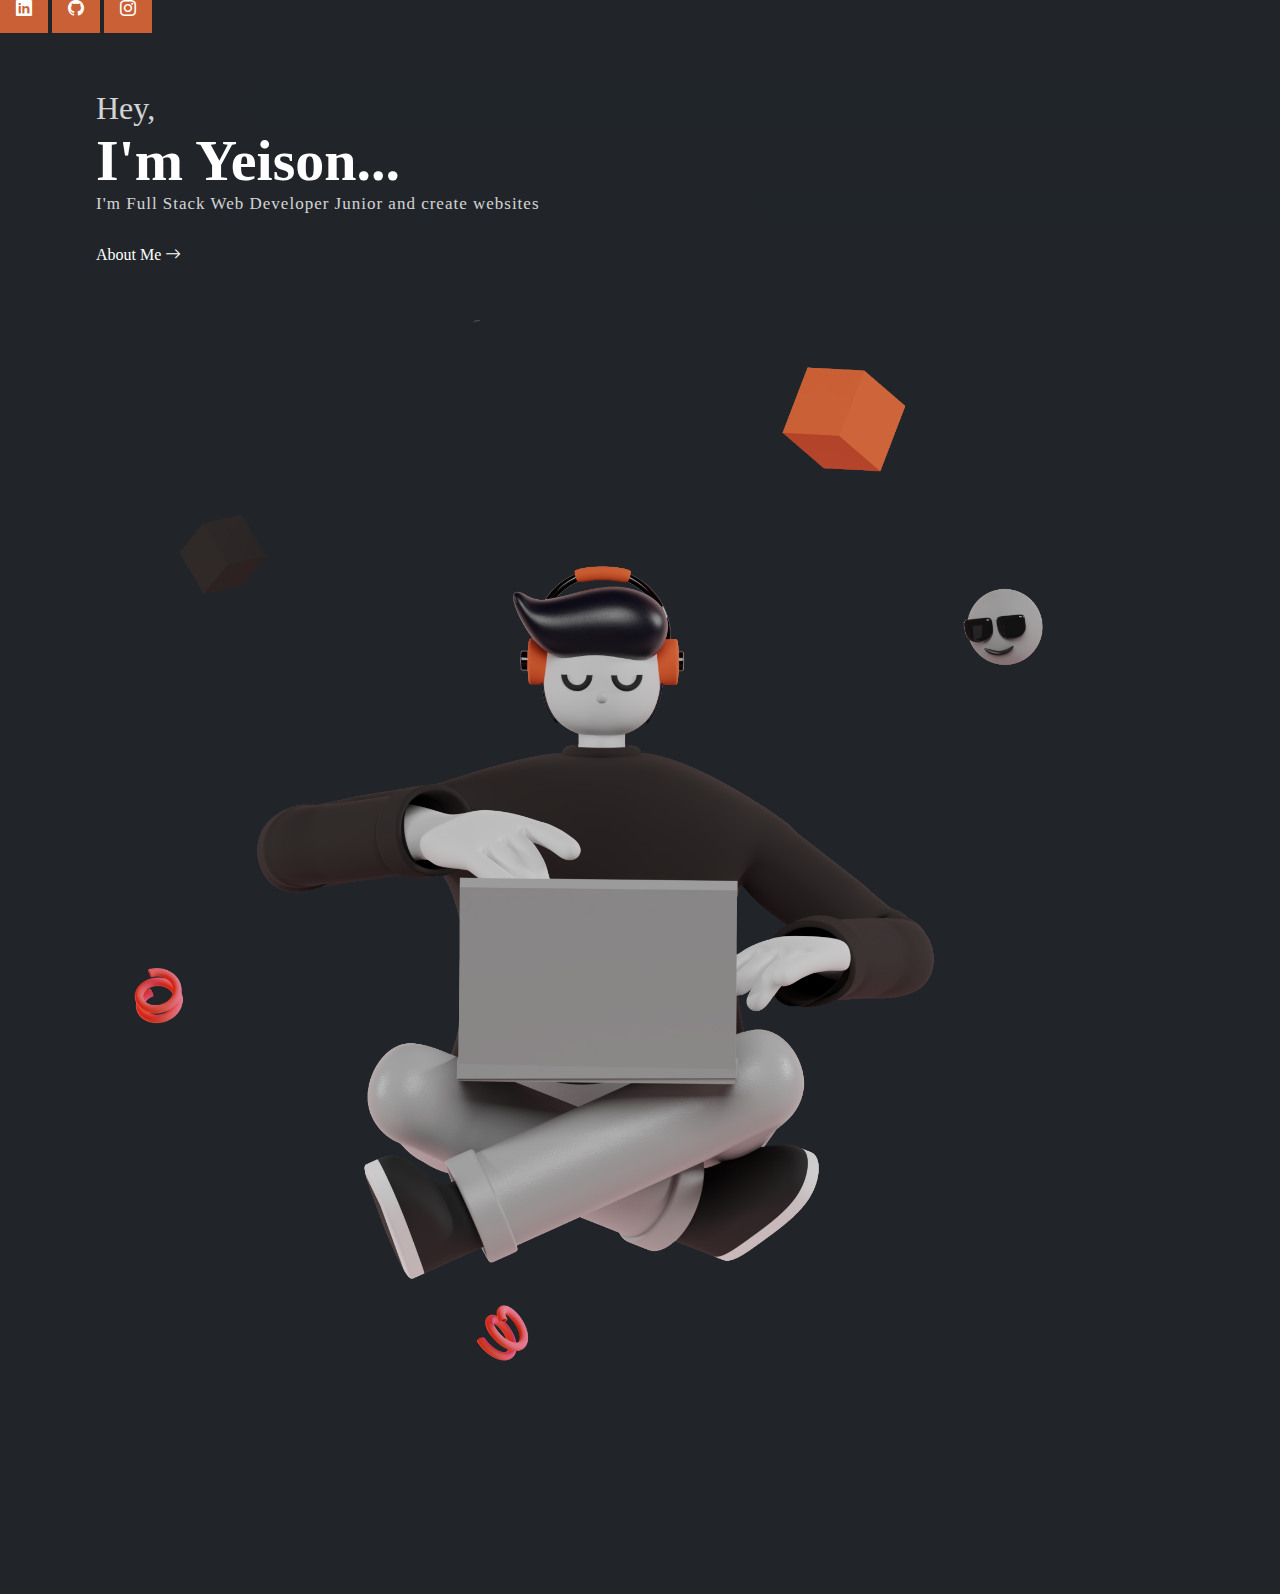
<file: index.html>
<!DOCTYPE html>
<html lang="en">
<head>
  <meta charset="UTF-8">
  <meta http-equiv="X-UA-Compatible" content="IE=edge">
  <meta name="viewport" content="width=device-width, initial-scale=1.0">
  <link rel="stylesheet" href="style.css">
  <link rel="stylesheet" href="work/work.css">
  <!-- bootstrap link  -->
  <link href="https://cdn.jsdelivr.net/npm/bootstrap@5.2.2/dist/css/bootstrap.min.css" rel="stylesheet" integrity="sha384-Zenh87qX5JnK2Jl0vWa8Ck2rdkQ2Bzep5IDxbcnCeuOxjzrPF/et3URy9Bv1WTRi" crossorigin="anonymous">
  <link rel="stylesheet" href="https://cdn.jsdelivr.net/npm/bootstrap-icons@1.10.2/font/bootstrap-icons.css">
  <title>My Portfolio</title>
</head>
<body style="background-color: #212529;">
  <div class="main-container d-flex row align-items-center">
    <div class="text-container col-md-6" style="padding-left: 6em;">
      <h1 class="hi">Hey,</h1>
      <h1 class="name">I'm Yeison...</h1>
      <p class="about">I'm Full Stack Web Developer Junior and create websites</p>
      <div class="link-container">
        <a href="about.html" class="link">About Me <i class="bi bi-arrow-right"></i></a>
      </div>
    </div>
    <div class="img-container col-md-6">
      <img src="images/main-img.png" alt="About" class="main-img">
    </div>
    <img src="images/doodle-3.png" alt="doodle" class="doodle doodle-1">
    <img src="images/doodle-4.png" alt="doodle" class="doodle doodle-2">
  </div>
  <div class="social-icons d-flex fixed-bottom" style="left: auto;">
    <a class="icon" href="https://www.linkedin.com/in/yeison-valencia19/" target="_blank"><i class="bi bi-linkedin"></i></a>
    <a class="icon" href="https://github.com/YeisonPro" target="_blank"><i class="bi bi-github"></i></a>
    <a class="icon" href="https://www.instagram.com/mini.yeison/" target="_blank"><i class="bi bi-instagram"></i></a>
  </div>




  <!-- links and scripts section -->

  <script src="https://cdn.jsdelivr.net/npm/bootstrap@5.2.2/dist/js/bootstrap.bundle.min.js" integrity="sha384-OERcA2EqjJCMA+/3y+gxIOqMEjwtxJY7qPCqsdltbNJuaOe923+mo//f6V8Qbsw3" crossorigin="anonymous"></script>
  <!-- <script src="https://cdn.jsdelivr.net/npm/@popperjs/core@2.11.6/dist/umd/popper.min.js" integrity="sha384-oBqDVmMz9ATKxIep9tiCxS/Z9fNfEXiDAYTujMAeBAsjFuCZSmKbSSUnQlmh/jp3" crossorigin="anonymous"></script>
  <script src="https://cdn.jsdelivr.net/npm/bootstrap@5.2.2/dist/js/bootstrap.min.js" integrity="sha384-IDwe1+LCz02ROU9k972gdyvl+AESN10+x7tBKgc9I5HFtuNz0wWnPclzo6p9vxnk" crossorigin="anonymous"></script> -->
</body>
</html>
</file>
<file: style.css>
*{
  background-color: #212529;
  margin: 0;
  padding: 0;
  box-sizing: border-box;
  color: white;
}

.link-container {
  position: absolute;
}

.link {
  text-decoration: none;
  color: #fff;
}

.link::before{
  content: "";
  display: block;
  height: 1px;
  width: 0%;
  position: absolute;
  left: 0;
  bottom: -10px;
  transition: .3s ease;
}

.link:hover, .link i:hover {
  color: #ca6035;
}

.link:hover::before {
  background-color: #ca6035;
  width: 100%;
}

.main-container {
  margin-top: 90px;
  width: 100%;
  position: absolute;
}

.main-img {
  width: 100%;
  animation: floating 3s ease-in-out 0s infinite alternate-reverse;
  padding-right: 90px;
}

.text-container {
  padding-left: 6em;
}

.hi {
  font-weight: 100;
  opacity: 0.8;
}

.name {
  font-weight: 600;
  font-size: 58px;
}

.about {
  font-size: 17px;
  font-weight: 200;
  opacity: .8;
  letter-spacing: 1px;
  margin-bottom: 2rem;
}

@keyframes floating {
  0% {
    transform: translatey(0px);
	}
	50% {
		transform: translatey(-20px);
	}
	100% {
    transform: translatey(0px);
	}

}

@keyframes rotate {
  0% {
      transform: rotate(0deg);
  }

  100% {
      transform: rotate(360deg);
  }
}

.main-container .doodle {
  background: none;
  width: 150px;
  animation: rotate 20s ease-in-out 0s infinite;
}

.main-container .doodle-1 {
  position: relative;
  bottom: 32rem;
  left: 5em;
  animation: rotate 20s ease-in-out 0s infinite;
}

.main-container .doodle-2 {
  width: 150px;
  position: relative;
  bottom: 11rem;
  left: 17em;
}

.social-icons .icon {
  text-decoration: none;
  color: white;
  padding: 1rem;
  background-color: #ca6035;
  transition: .3s ease;
}

.icon:hover{
  border-radius: 50%;
  color: #ca6035;
  background-color: #ca5f3500;
}

i {
  background: none;
}
</file>
<file: work/work.css>
.work-content {
  margin-top: 9em;
}

.my-work {
  font-weight: 500;
  opacity: 1;
  padding-bottom: 0.5rem;
}

.my-work::after {
  content: '';
  display: block;
  height: 4px;
  width: 4.2em;
  margin-top: 8px;
  background: #598349;
}

.about-work {
  font-size: 17px;
  font-weight: 300;
  margin: 2rem 0;
}

.social-icons .icon-work {
  text-decoration: none;
  color: white;
  padding: 1rem;
  background-color: #598349;
  transition: .3s ease;
}


.icon-work:hover{
  border-radius: 50%;
  color: #598349;
  background-color: #ca5f3500;
}

.back-about::before {
  content: "";
  display: block;
  height: 1px;
  width: 0%;
  position: absolute;
  left: 0;
  bottom: -10px;
  transition: .3s ease;
}

.back-about:hover::before {
  background-color: #598349;
  width: 65%;
}

.back-about:hover {
  color: #598349;
}

#work-arrow:hover {
  color: #598349;
}

.image {
  padding: 2rem;
}

.img-box {
  border-radius: 20px;
}

.lang {
  background-color: #598349;
  font-size: 12px;
  font-weight: 300;
  padding: 2px 5px;
  border-radius: 100px;
}

.project-link {
  color: white;
  text-decoration: none;
}

.project-link:hover {
  color: #598349;
}

.soon {
  margin-top: 18px;
  font-weight: 100;
  opacity: .4;
}
</file>
